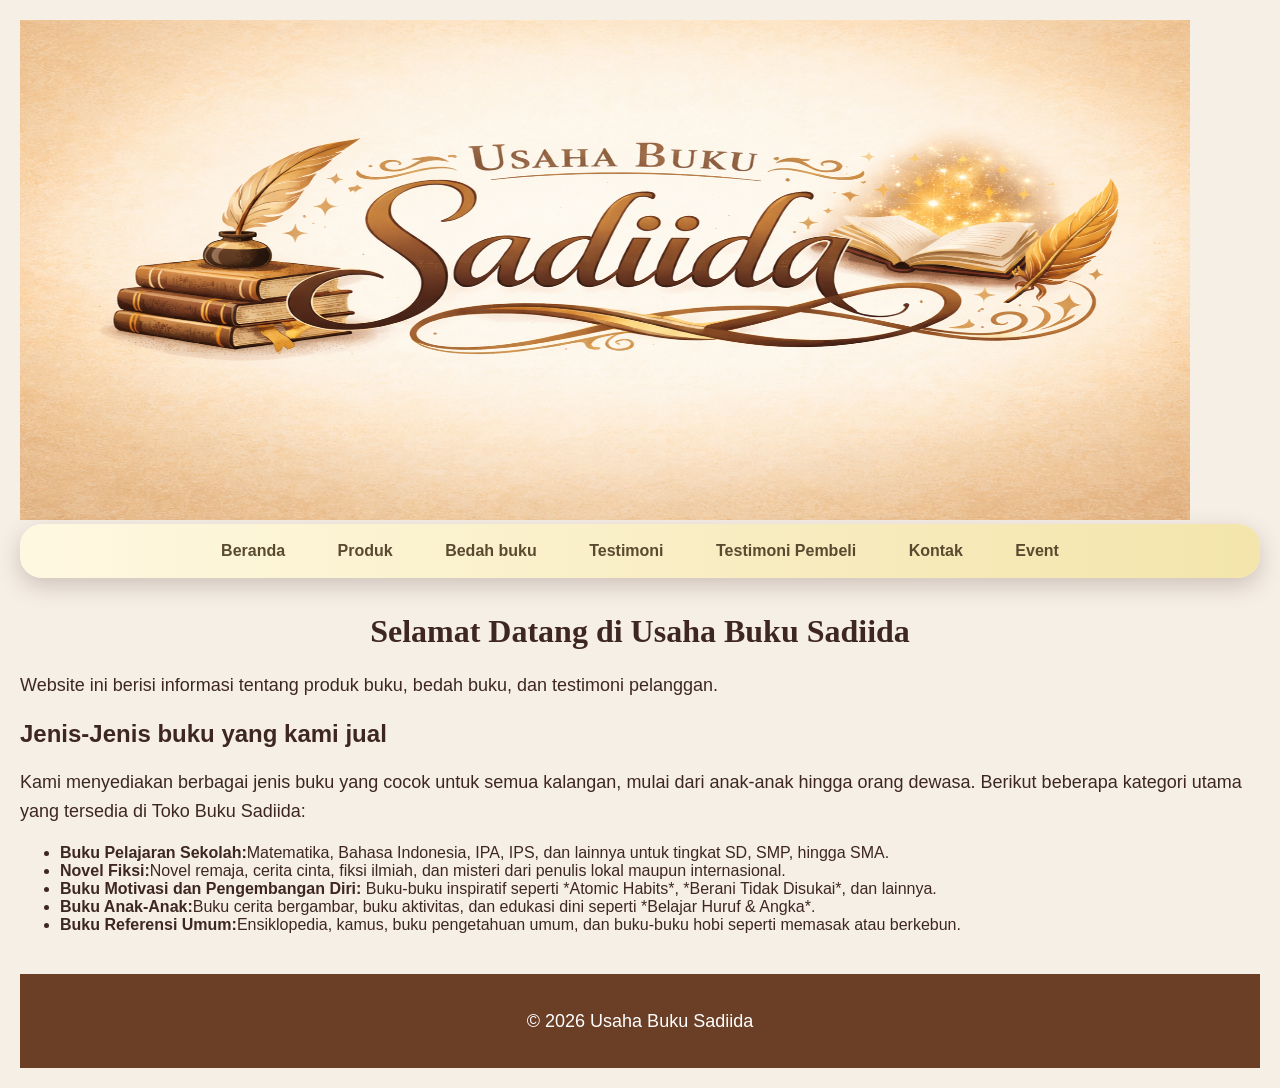
<file: index.html>
<!DOCTYPE html>
<html lang="id">
<head>
<meta charset="UTF-8">

<meta name="viewport" content="width=device-width, initial-
scale=1.0">

<title>Profil Usaha Buku</title>
<link rel="stylesheet" href="style.css" />
</head>
<body>

    <header>
<img src="sadiida.png" alt="Buku  1" width="1170"  height="500"/>
    </header>
    
<nav> <a href="index.html">Beranda</a>
    <a href="produk.html">Produk</a>
    <a href="bedah-buku.html">Bedah buku</a>
    <a href="testimoni.html">Testimoni</a>
    <a href="tampil-testimoni.html">Testimoni Pembeli</a>
    <a href="kontak.html">Kontak</a>
    <a href="event.html">Event</a>
</nav>

<h1>Selamat Datang di Usaha Buku Sadiida</h1>
<p>Website ini berisi informasi tentang produk buku, bedah
buku, dan testimoni pelanggan.</p>
<h2> Jenis-Jenis buku yang kami jual</h2>
<p>Kami menyediakan berbagai jenis buku yang cocok untuk semua kalangan, mulai dari anak-anak hingga orang dewasa. Berikut beberapa kategori utama yang tersedia di Toko Buku Sadiida:
</p>
<ul>
<li><strong>Buku Pelajaran Sekolah:</strong>Matematika, Bahasa Indonesia, IPA, IPS, dan lainnya untuk tingkat SD, SMP, hingga SMA.</li>
<li><strong>Novel Fiksi:</strong>Novel remaja, cerita cinta, fiksi ilmiah, dan misteri dari penulis lokal maupun internasional.</li>
<li><strong>Buku Motivasi dan Pengembangan Diri: </strong>Buku-buku inspiratif seperti *Atomic Habits*, *Berani Tidak Disukai*, dan lainnya.</li>
<li><strong>Buku Anak-Anak:</strong>Buku cerita bergambar, buku aktivitas, dan edukasi dini seperti *Belajar Huruf & Angka*.</li>
<li><strong>Buku Referensi Umum:</strong>Ensiklopedia, kamus, buku pengetahuan umum, dan buku-buku hobi seperti memasak atau berkebun.</li>
</ul>
<footer>
<p> 
&copy; 2026 Usaha Buku Sadiida
</p>
</footer>


</body>
</html>
</file>
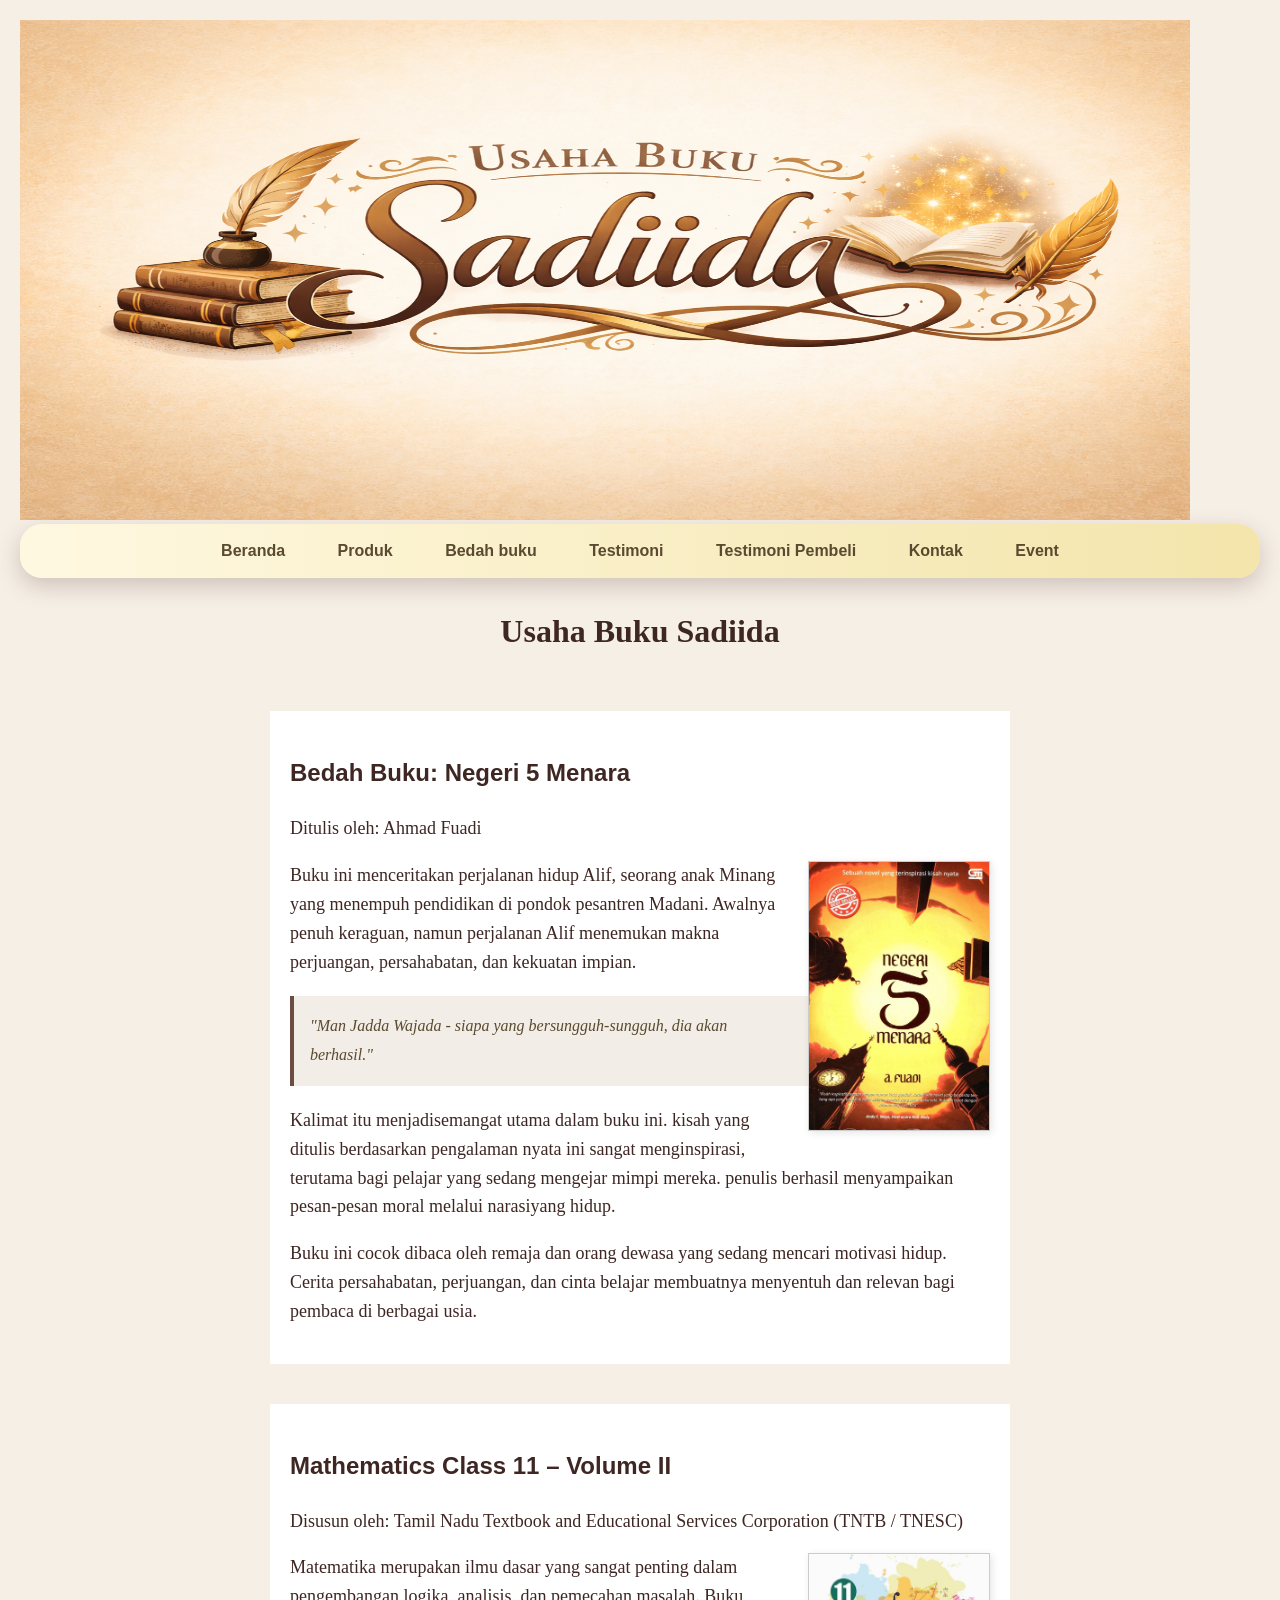
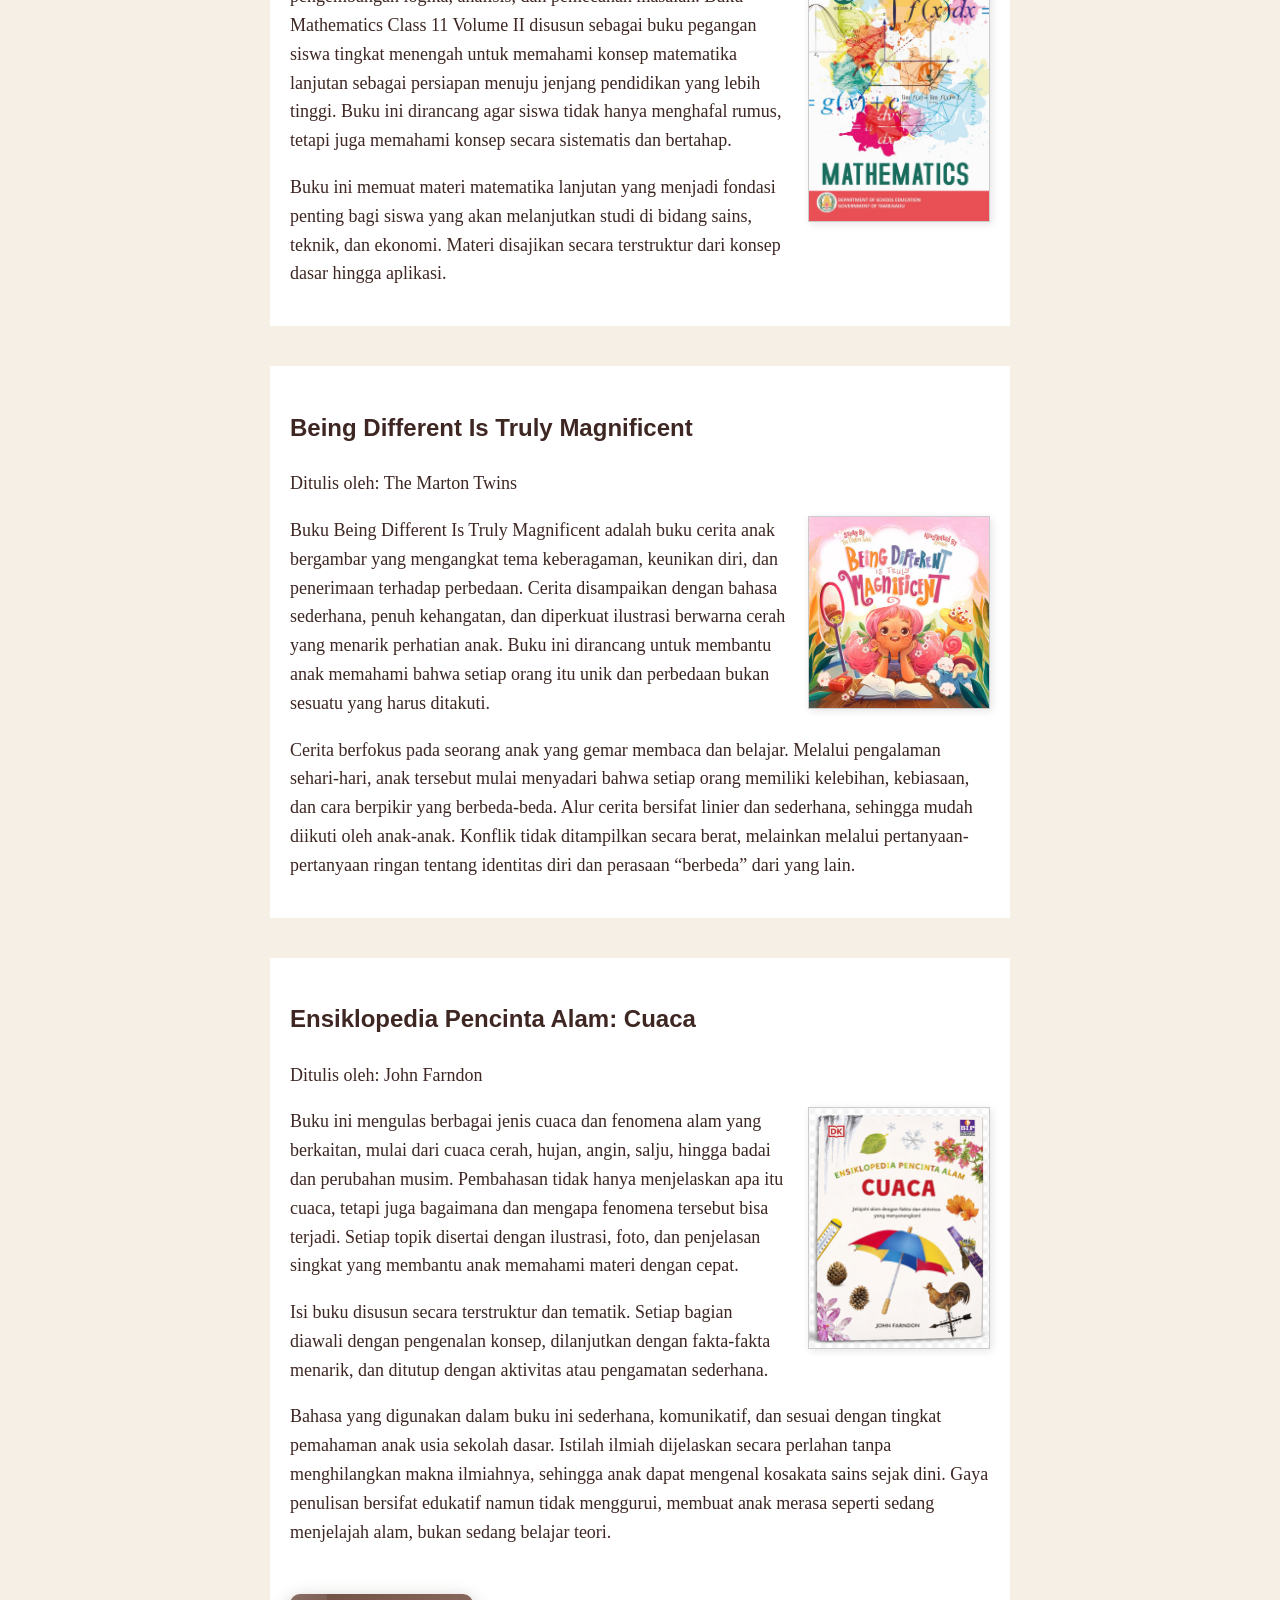
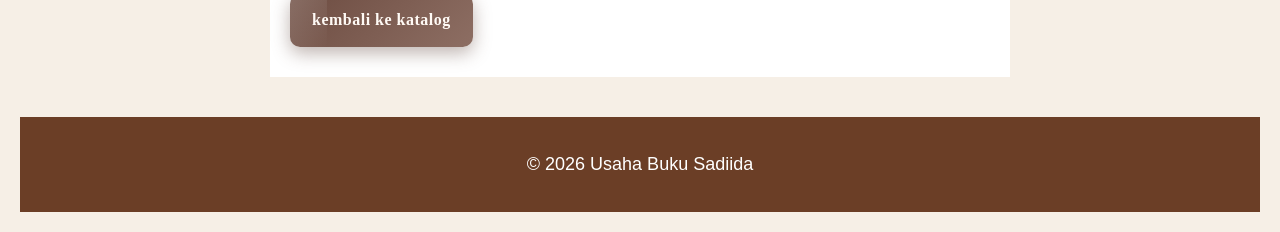
<file: bedah-buku.html>
<!DOCTYPE html>
<html lang="id">
<head>
<meta charset="UTF-8">

<meta name="viewport" content="width=device-width, initial-
scale=1.0">

<title>Profil Usaha Buku</title>
<link rel="stylesheet" href="style.css" />
</head>
<body>

    <header>
<img src="sadiida.png" alt="Buku  1" width="1170"  height="500"/>
    </header>
    
<nav> <a href="index.html">Beranda</a>
    <a href="produk.html">Produk</a>
    <a href="bedah-buku.html">Bedah buku</a>
    <a href="testimoni.html">Testimoni</a>
    <a href="tampil-testimoni.html">Testimoni Pembeli</a>
     <a hreflang="kontak.html">Kontak</a>
    <a href="event.html">Event</a>
</nav>
<h1>Usaha Buku Sadiida</h1>
<section class="daftar-produk"></section>
<main class="artikel">
<h2>Bedah Buku: Negeri 5 Menara</h2>
<p class="Penulis">Ditulis oleh: Ahmad Fuadi</p>
<img src="5.jpg" alt="Sampul Negeri 5 Menara" class="sampul" width= "200">
<p>
Buku ini menceritakan perjalanan hidup Alif, seorang anak Minang yang menempuh pendidikan di pondok pesantren Madani.
Awalnya penuh keraguan, namun perjalanan Alif menemukan makna perjuangan, persahabatan, dan kekuatan impian.
</p>

<blockquote>
    "Man Jadda Wajada - siapa yang bersungguh-sungguh, dia akan berhasil."
</blockquote>

<p>
    Kalimat itu menjadisemangat utama dalam buku ini.
    kisah yang ditulis berdasarkan pengalaman nyata ini sangat menginspirasi, 
    terutama bagi pelajar yang sedang mengejar mimpi mereka. penulis berhasil menyampaikan pesan-pesan moral melalui narasiyang hidup.
</p>

<p> 
    Buku ini cocok dibaca oleh remaja dan orang dewasa yang sedang mencari motivasi hidup.
    Cerita persahabatan, perjuangan, dan cinta belajar membuatnya menyentuh dan relevan bagi pembaca di berbagai usia.
</p>

</main>

<section class="daftar-produk"></section>
<main class="artikel">
<h2>Mathematics Class 11 – Volume II</h2>
<p class="Penulis">Disusun oleh: Tamil Nadu Textbook and Educational Services Corporation (TNTB / TNESC)</p>
<img src="mtk.jfif" alt="Sampul Mathematics Class 11 – Volume II " class="sampul" width= "200">

<p>
Matematika merupakan ilmu dasar yang sangat penting dalam pengembangan logika, analisis, dan pemecahan masalah. Buku Mathematics Class 11 Volume II disusun sebagai buku pegangan siswa tingkat menengah untuk memahami konsep matematika lanjutan sebagai persiapan menuju jenjang pendidikan yang lebih tinggi.
Buku ini dirancang agar siswa tidak hanya menghafal rumus, tetapi juga memahami konsep secara sistematis dan bertahap.
</p>

<p>
Buku ini memuat materi matematika lanjutan yang menjadi fondasi penting bagi siswa yang akan melanjutkan studi di bidang sains, teknik, dan ekonomi. Materi disajikan secara terstruktur dari konsep dasar hingga aplikasi.
</p>
</main>

<section class="daftar-produk"></section>
<main class="artikel">
<h2>Being Different Is Truly Magnificent</h2>
<p class="Penulis">Ditulis oleh: The Marton Twins</p>
<img src="pink.jpg" alt="Sampul Being Different Is Truly Magnificent " class="sampul" width= "200">

<p>
 Buku Being Different Is Truly Magnificent adalah buku cerita anak bergambar yang mengangkat tema keberagaman, keunikan diri, dan penerimaan terhadap perbedaan. Cerita disampaikan dengan bahasa sederhana, penuh kehangatan, dan diperkuat ilustrasi berwarna cerah yang menarik perhatian anak.
Buku ini dirancang untuk membantu anak memahami bahwa setiap orang itu unik dan perbedaan bukan sesuatu yang harus ditakuti.   
</p>

<p>
Cerita berfokus pada seorang anak yang gemar membaca dan belajar. Melalui pengalaman sehari-hari, anak tersebut mulai menyadari bahwa setiap orang memiliki kelebihan, kebiasaan, dan cara berpikir yang berbeda-beda.
Alur cerita bersifat linier dan sederhana, sehingga mudah diikuti oleh anak-anak. Konflik tidak ditampilkan secara berat, melainkan melalui pertanyaan-pertanyaan ringan tentang identitas diri dan perasaan “berbeda” dari yang lain.
</p>

</main> 


<section class="daftar-produk"></section>
<main class="artikel">
<h2>Ensiklopedia Pencinta Alam: Cuaca</h2>
<p class="Penulis">Ditulis oleh: John Farndon</p>
<img src="nn.png" alt="Sampul Ensiklopedia Pencinta Alam: Cuaca " class="sampul" width= "200">

<p>
Buku ini mengulas berbagai jenis cuaca dan fenomena alam yang berkaitan, mulai dari cuaca cerah, hujan, angin, salju, hingga badai dan perubahan musim. Pembahasan tidak hanya menjelaskan apa itu cuaca, tetapi juga bagaimana dan mengapa fenomena tersebut bisa terjadi.
Setiap topik disertai dengan ilustrasi, foto, dan penjelasan singkat yang membantu anak memahami materi dengan cepat.
</p>

<p>
Isi buku disusun secara terstruktur dan tematik. Setiap bagian diawali dengan pengenalan konsep, dilanjutkan dengan fakta-fakta menarik, dan ditutup dengan aktivitas atau pengamatan sederhana.
</p>

<p>
Bahasa yang digunakan dalam buku ini sederhana, komunikatif, dan sesuai dengan tingkat pemahaman anak usia sekolah dasar. Istilah ilmiah dijelaskan secara perlahan tanpa menghilangkan makna ilmiahnya, sehingga anak dapat mengenal kosakata sains sejak dini.
Gaya penulisan bersifat edukatif namun tidak menggurui, membuat anak merasa seperti sedang menjelajah alam, bukan sedang belajar teori.
</p>

<a href="produk.html" class="btn-kembali"> kembali ke katalog</a>
</main>


<footer>
    <p>&copy; 2026 Usaha Buku Sadiida</p>
</footer>
</body>
</html>
</file>
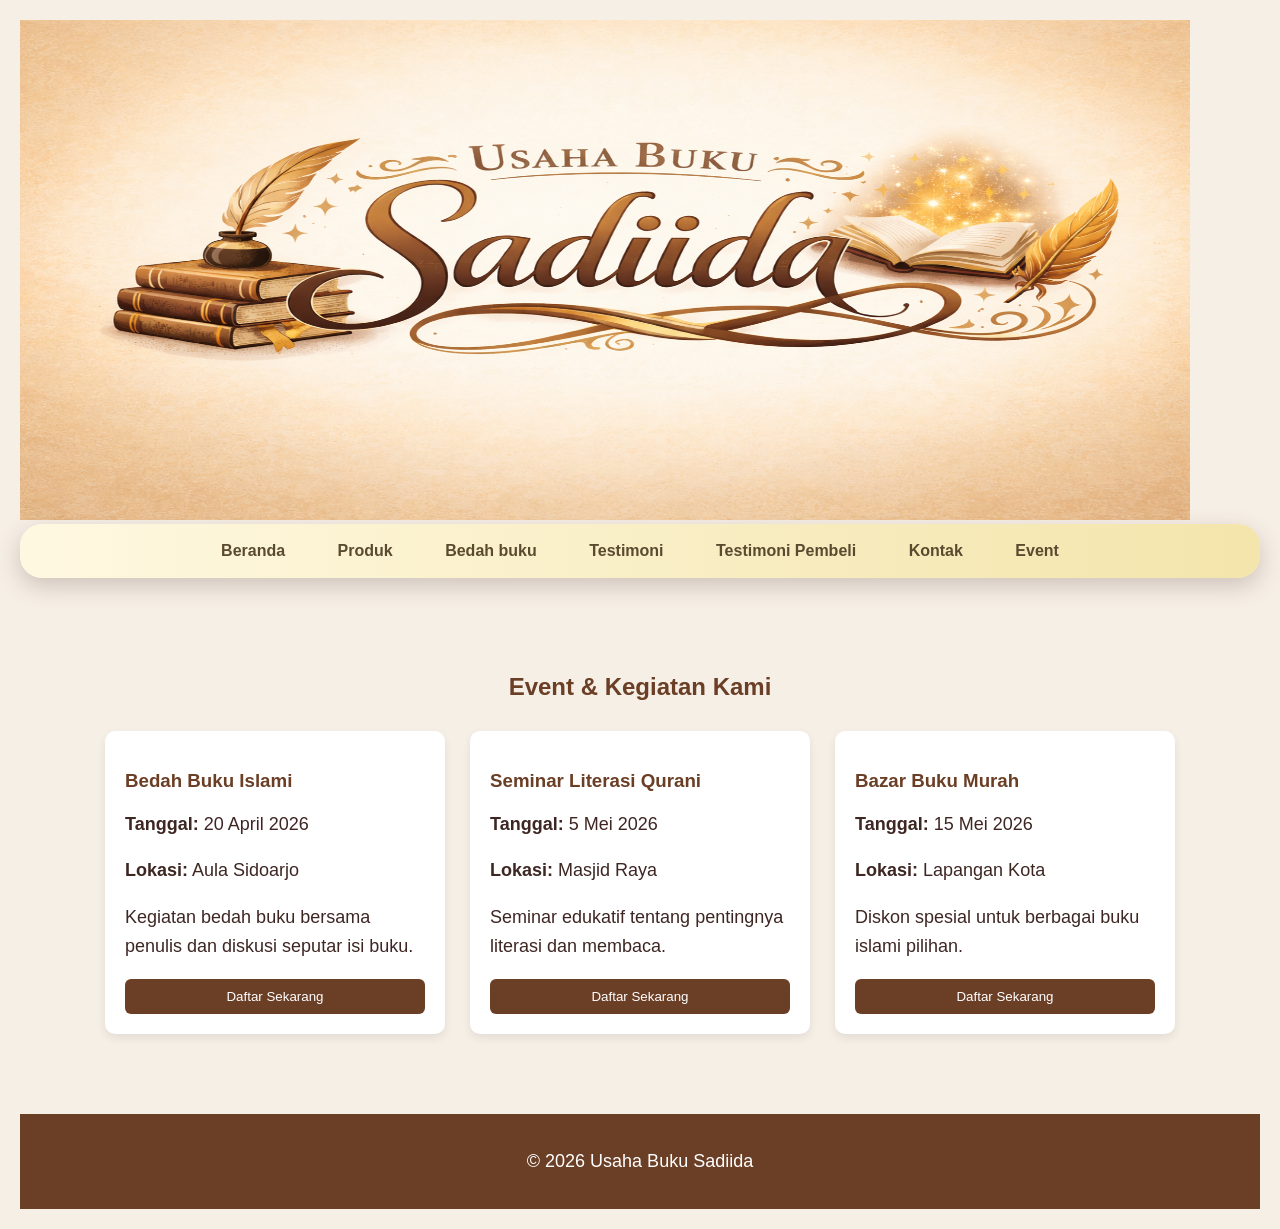
<file: event.html>
<!DOCTYPE html>
<html lang="id">
<head>
<meta charset="UTF-8">

<meta name="viewport" content="width=device-width, initial-
scale=1.0">

<title>Profil Usaha Buku</title>
<link rel="stylesheet" href="style.css" />
</head>
<body>

    <header>
<img src="sadiida.png" alt="Buku  1" width="1170"  height="500"/>
    </header>
    
<nav> <a href="index.html">Beranda</a>
    <a href="produk.html">Produk</a>
    <a href="bedah-buku.html">Bedah buku</a>
    <a href="testimoni.html">Testimoni</a>
    <a href="tampil-testimoni.html">Testimoni Pembeli</a>
     <a href="kontak.html">Kontak</a>
    <a href="event.html">Event</a>
</nav>

   <section class="event-container">
        <h2>Event & Kegiatan Kami</h2>

        <div class="event-list">

            <div class="event-card">
                <h3>Bedah Buku Islami</h3>
                <p><strong>Tanggal:</strong> 20 April 2026</p>
                <p><strong>Lokasi:</strong> Aula Sidoarjo</p>
                <p>Kegiatan bedah buku bersama penulis dan diskusi seputar isi buku.</p>
                <a href="https://wa.me/6281234567890" target="_blank">
    <button>Daftar Sekarang</button>
</a>
            </div>

            <div class="event-card">
                <h3>Seminar Literasi Qurani</h3>
                <p><strong>Tanggal:</strong> 5 Mei 2026</p>
                <p><strong>Lokasi:</strong> Masjid Raya</p>
                <p>Seminar edukatif tentang pentingnya literasi dan membaca.</p>
                <a href="https://wa.me/6281234567890" target="_blank">
    <button>Daftar Sekarang</button>
</a>
            </div>

            <div class="event-card">
                <h3>Bazar Buku Murah</h3>
                <p><strong>Tanggal:</strong> 15 Mei 2026</p>
                <p><strong>Lokasi:</strong> Lapangan Kota</p>
                <p>Diskon spesial untuk berbagai buku islami pilihan.</p>
               <a href="https://wa.me/6281234567890" target="_blank">
    <button>Daftar Sekarang</button>
</a>
            </div>

        </div>
    </section>

    <footer>
        <p>© 2026 Usaha Buku Sadiida</p>
    </footer>

</body>
</html>
</file>
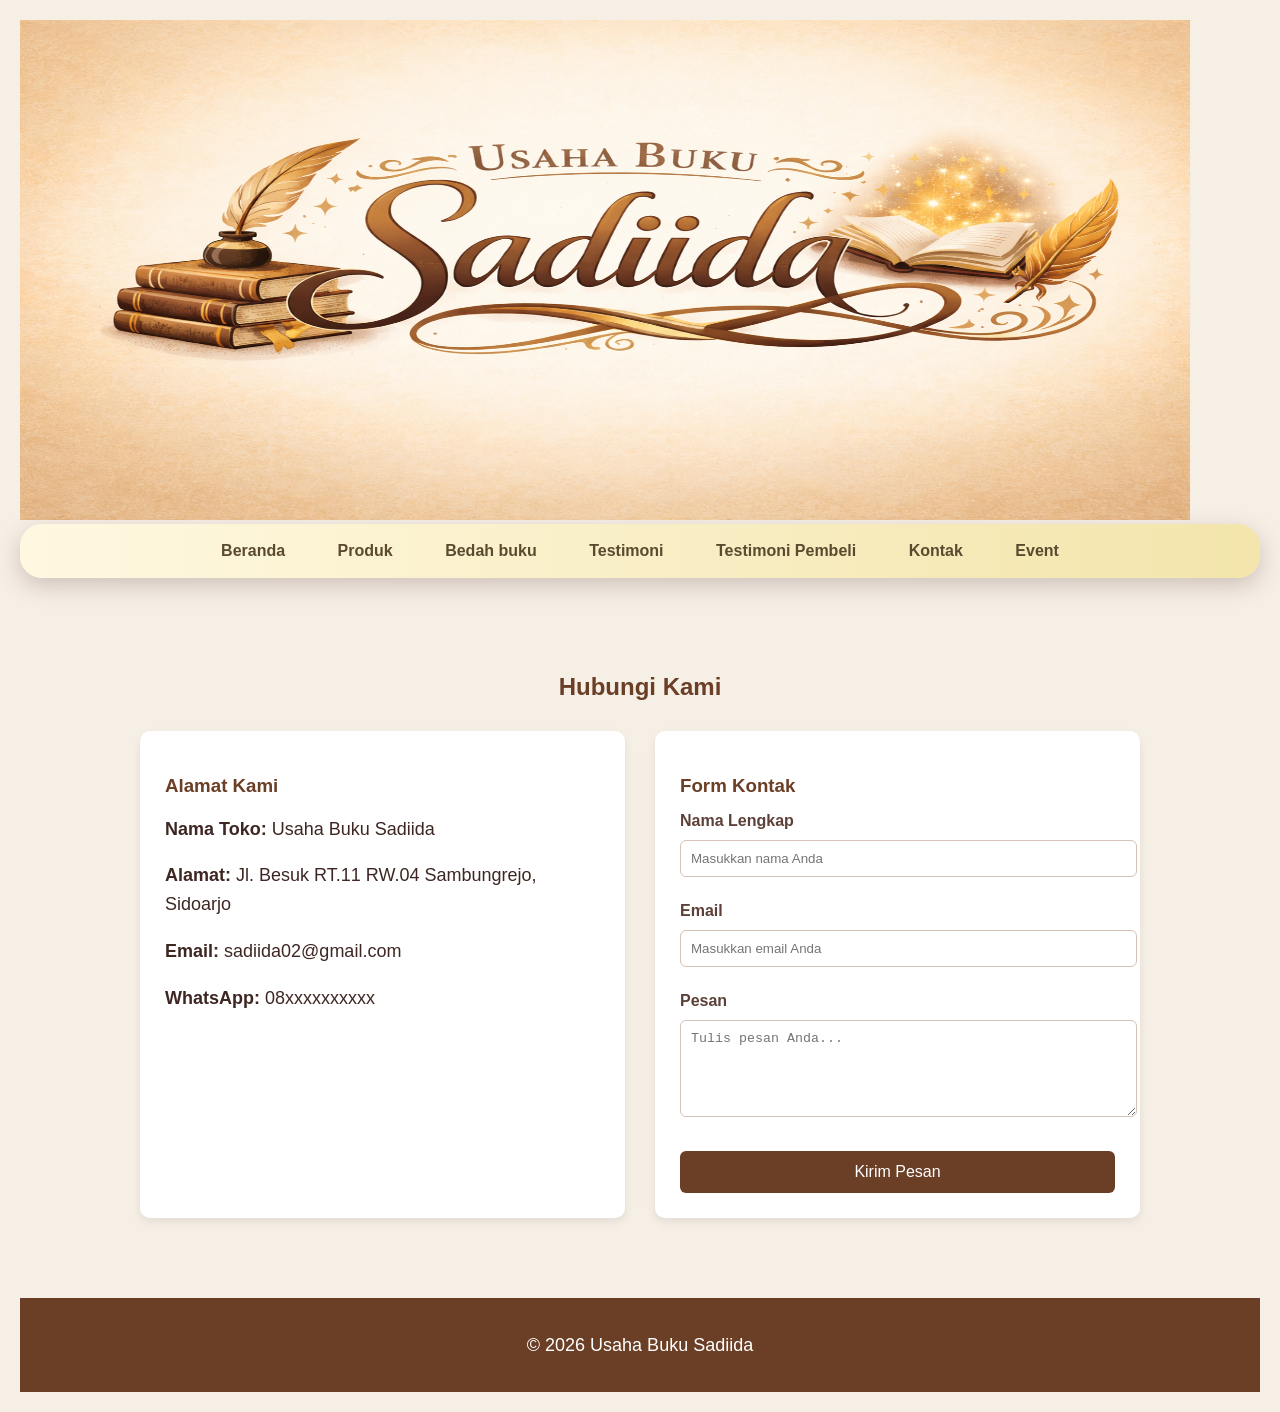
<file: kontak.html>
<!DOCTYPE html>
<html lang="id">
<head>
<meta charset="UTF-8">

<meta name="viewport" content="width=device-width, initial-
scale=1.0">

<title>Profil Usaha Buku</title>
<link rel="stylesheet" href="style.css" />
</head>
<body>

    <header>
<img src="sadiida.png" alt="Buku  1" width="1170"  height="500"/>
    </header>
    
<nav> <a href="index.html">Beranda</a>
    <a href="produk.html">Produk</a>
    <a href="bedah-buku.html">Bedah buku</a>
    <a href="testimoni.html">Testimoni</a>
    <a href="tampil-testimoni.html">Testimoni Pembeli</a>
    <a href="kontak.html">Kontak</a>
    <a href="event.html">Event</a>
</nav>

  <section class="kontak-container">
        <h2>Hubungi Kami</h2>

        <div class="kontak-box">

            <!-- Alamat -->
            <div class="alamat">
                <h3>Alamat Kami</h3>
                <p><strong>Nama Toko:</strong> Usaha Buku Sadiida</p>
                <p><strong>Alamat:</strong> Jl. Besuk RT.11 RW.04 Sambungrejo, Sidoarjo</p>
                <p><strong>Email:</strong> sadiida02@gmail.com</p>
                <p><strong>WhatsApp:</strong> 08xxxxxxxxxx</p>
            </div>

            <!-- Form Kontak -->
            <div class="form-kontak">
                <h3>Form Kontak</h3>
                <form>
                    <label>Nama Lengkap</label>
                    <input type="text" placeholder="Masukkan nama Anda" required>

                    <label>Email</label>
                    <input type="email" placeholder="Masukkan email Anda" required>

                    <label>Pesan</label>
                    <textarea rows="5" placeholder="Tulis pesan Anda..." required></textarea>

                    <button type="submit">Kirim Pesan</button>
                </form>
            </div>

        </div>
    </section>

    <footer>
        <p>© 2026 Usaha Buku Sadiida</p>
    </footer>

</body>

</html>
</file>
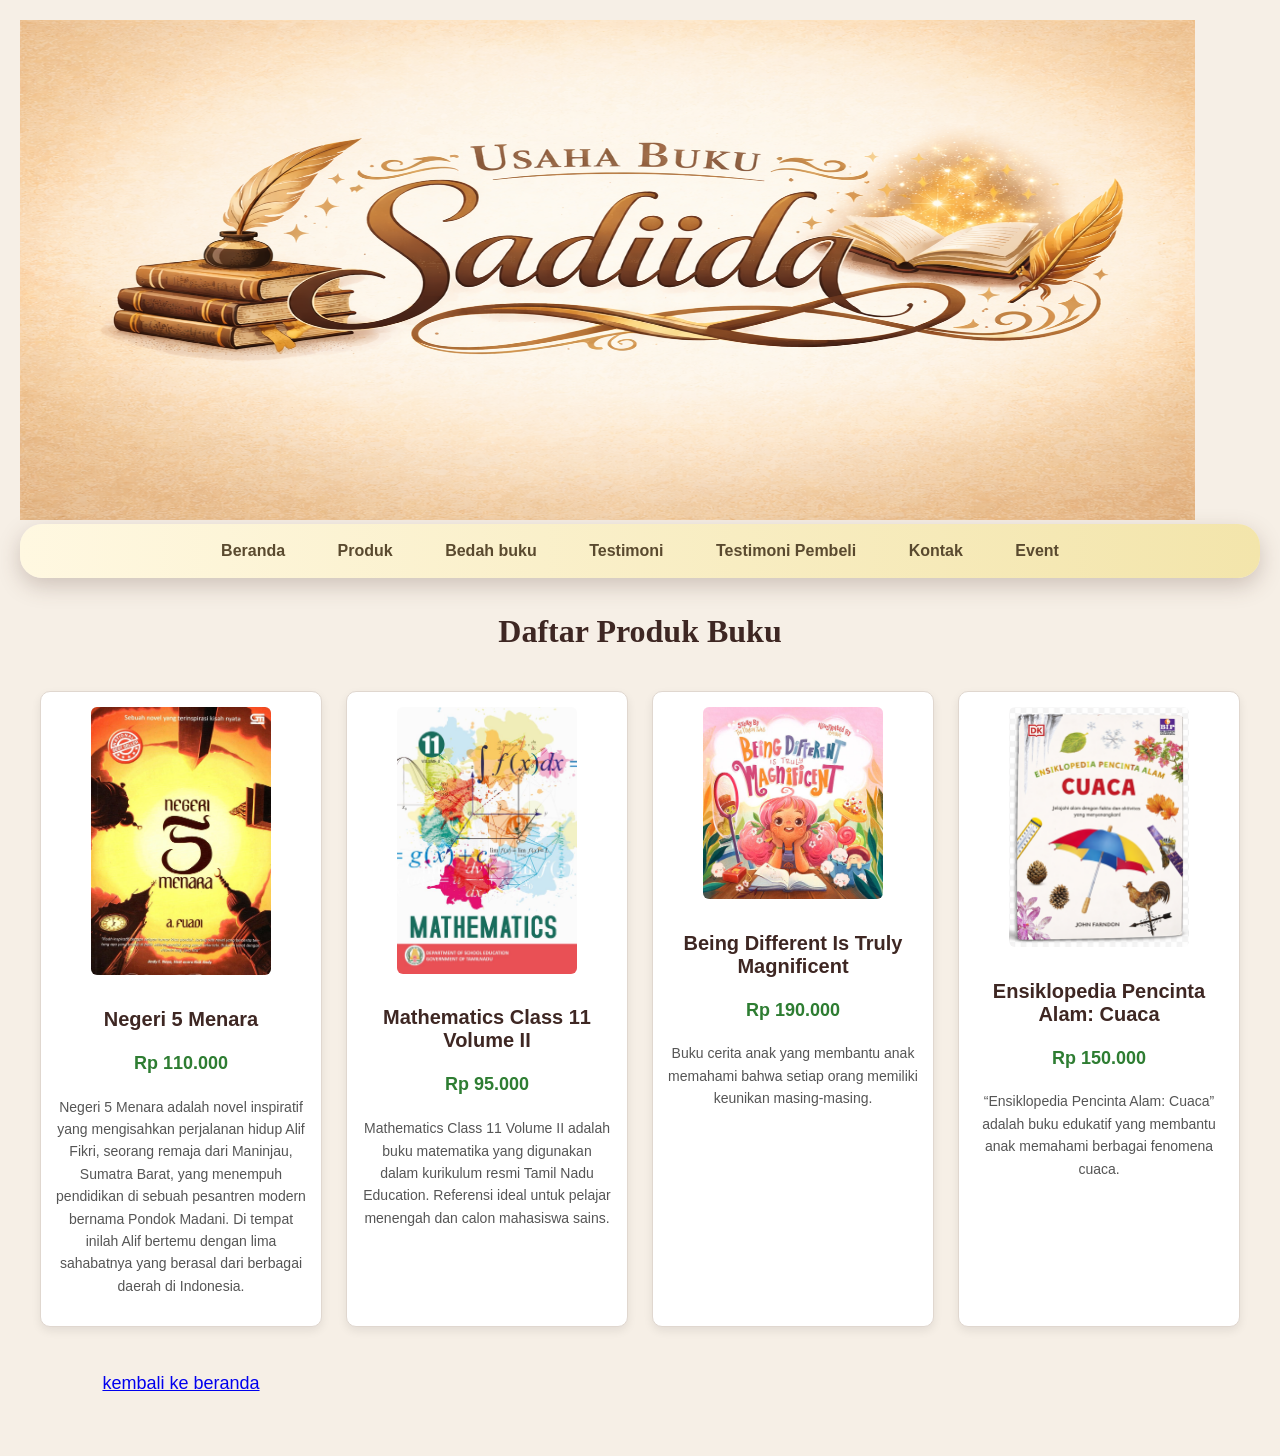
<file: Produk.html>
<!DOCTYPE html>
<html lang="id">
<head>
<meta charset="UTF-8">

<meta name="viewport" content="width=device-width, initial-
scale=1.0">

<title>Profil Usaha Buku</title>
<link rel="stylesheet" href="style.css" />
</head>
<body>
    <header>
<img src="sadiida.png" alt="Buku  1" width="1175"  height="500"/>
    </header>

<nav> <a href="index.html">Beranda</a>
    <a href="produk.html">Produk</a>
    <a href="bedah-buku.html">Bedah buku</a>
    <a href="testimoni.html">Testimoni</a>
    <a href="tampil-testimoni.html">Testimoni Pembeli</a>
     <a href="kontak.html">Kontak</a>
    <a href="event.html">Event</a>
</nav>

<h1>Daftar Produk Buku</h1>
<section class="daftar-produk"> 

<div class="produk">
    <img src="5.jpg" alt="Buku  1" width="200" />
<h2>Negeri 5 Menara</h2>
<p class="harga">Rp 110.000</p>
<p class="deskripsi">  Negeri 5 Menara adalah novel inspiratif yang mengisahkan perjalanan hidup Alif Fikri, seorang remaja dari Maninjau, Sumatra Barat, yang menempuh pendidikan di sebuah pesantren modern bernama Pondok Madani. Di tempat inilah Alif bertemu dengan lima sahabatnya yang berasal dari berbagai daerah di Indonesia.</p>
</div>

<div class="produk">
    <img src="mtk.jfif" alt="Buku  1" width="200" />
<h2>Mathematics Class 11 Volume II</h2>
<p class="harga">Rp 95.000</p>
<p class="deskripsi">Mathematics Class 11 Volume II adalah buku matematika yang digunakan dalam kurikulum resmi Tamil Nadu Education. Referensi ideal untuk pelajar menengah dan calon mahasiswa sains.</p>
</div>

<div class="produk">
    <img src="pink.jpg" alt="Buku 2" width="200" />
<h2>Being Different Is Truly Magnificent</h2>
<p class="harga">Rp 190.000</p>
<p class="deskripsi">Buku cerita anak yang membantu anak memahami bahwa setiap orang memiliki keunikan masing-masing.</p>
</div>

<div  class="produk">
    <img src="nn.png" alt="Buku 2" width="200" />
<h2>Ensiklopedia Pencinta Alam: Cuaca</h2>
<p class="harga">Rp 150.000</p>
<p class="deskripsi">“Ensiklopedia Pencinta Alam: Cuaca” adalah buku edukatif yang membantu anak memahami berbagai fenomena cuaca.</p>
</div>

<p style="text-align: center;">
<a href="index.html"> kembali ke beranda</a> </p>
</section>
</body>
</html>
</file>
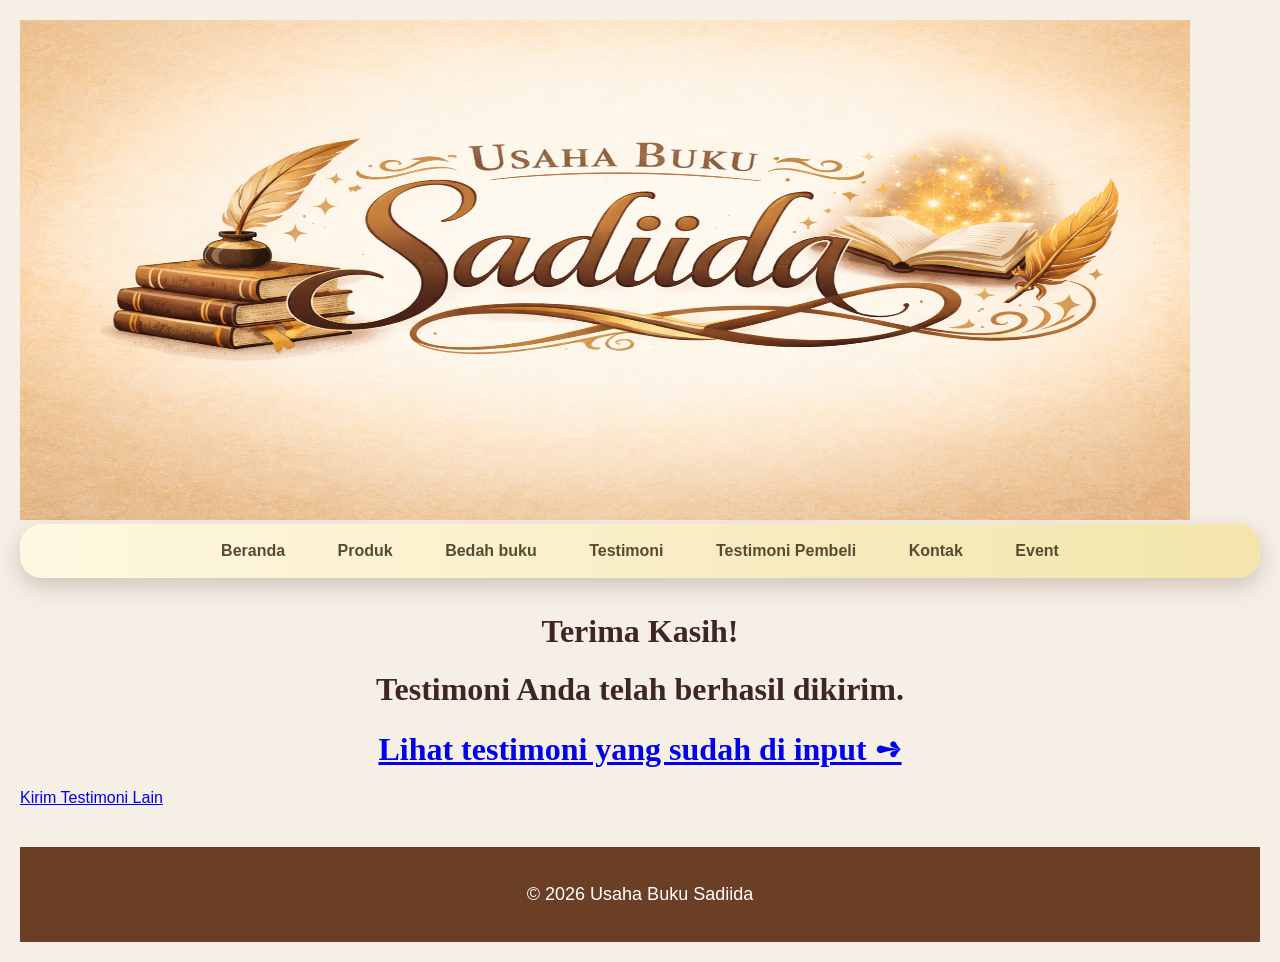
<file: proses-testimoni.html>
<!DOCTYPE html>
<html lang="id">
<head>
<meta charset="UTF-8">

<meta name="viewport" content="width=device-width, initial-scale=1.0">

<title>Profil Usaha Buku</title>
<link rel="stylesheet" href="style.css" />
</head>
<body>

    <header>
<img src="sadiida.png" alt="Buku 1" width="1170"  height="500"/>
    </header>
    
<nav> <a href="index.html">Beranda</a>
    <a href="produk.html">Produk</a>
    <a href="bedah-buku.html">Bedah buku</a>
    <a href="testimoni.html">Testimoni</a>
    <a href="tampil-testimoni.html">Testimoni Pembeli</a>
     <a href="kontak.html">Kontak</a>
    <a href="event.html">Event</a>
</nav>

<main class="konfimasi">
    <h1>Terima Kasih!</h1>
    <h1> Testimoni Anda telah berhasil dikirim.</h1>
    <h1><a href="tampil-testimoni.html">Lihat testimoni yang sudah di input ➺</a></h1>

    <section class="testimoni-terkirim"></section>
    <a href="testimoni.html">Kirim Testimoni Lain</a>
</main>

<footer>
    <p>&copy; 2026 Usaha Buku Sadiida</p>
</footer>
</body>

</html>
</file>
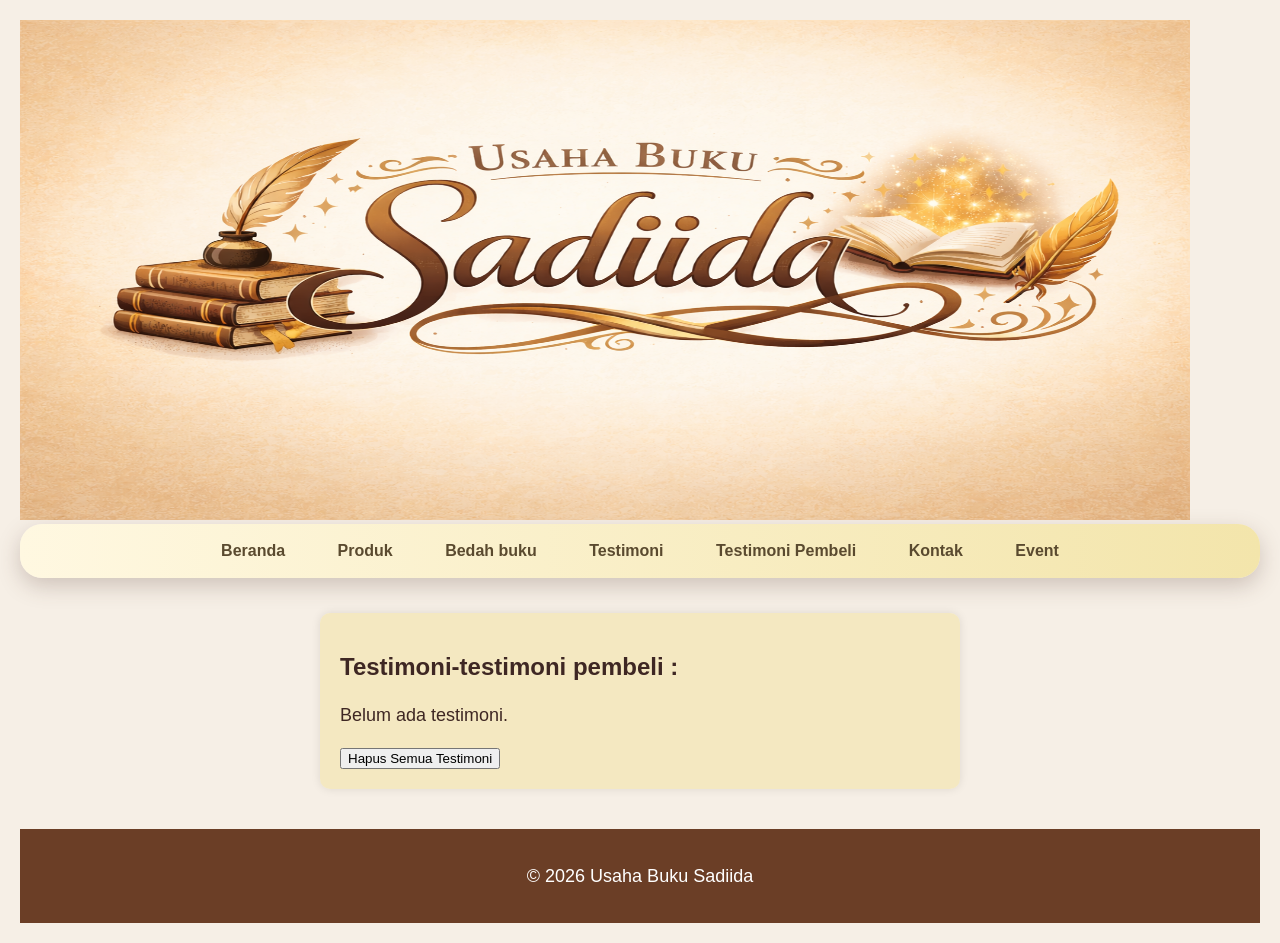
<file: tampil-testimoni.html>
<!DOCTYPE html>
<html lang="id">
<head>
<meta charset="UTF-8">

<meta name="viewport" content="width=device-width, initial-
scale=1.0">

<title>Profil Usaha Buku</title>
<link rel="stylesheet" href="style.css" />
</head>
<body>

    <header>
<img src="sadiida.png" alt="Buku  1" width="1170"  height="500"/>
    </header>
    
<nav> <a href="index.html">Beranda</a>
    <a href="produk.html">Produk</a>
    <a href="bedah-buku.html">Bedah buku</a>
    <a href="testimoni.html">Testimoni</a>
    <a href="tampil-testimoni.html">Testimoni Pembeli</a>
     <a href="kontak.html">Kontak</a>
    <a href="event.html">Event</a>
</nav>

<main class="formulir">
    <h2>Testimoni-testimoni pembeli :</h2>
    <div id="daftarTestimoni"></div>
    
<button id="hapusSemua">Hapus Semua Testimoni</button>
 
<section>
    <div id="daftarTestimoni"></div>
</section>
</main>

<footer>
    <p>&copy; 2026 Usaha Buku Sadiida</p>
</footer>

<script>
    const container =
    document.getElementById('daftarTestimoni');
    const testimoniList =
JSON.parse(localStorage.getItem('testimoniList')) || [];

     if (testimoniList.length === 0) {
        container.innerHTML = "<p>Belum ada testimoni.</p>";
     } else {
        testimoniList.forEach((t, i) => {
            const el = document.createElement('div');
            el.className = 'testimoni-box';
            el.innerHTML =  `
            <p><strong>Nama:</strong> ${t.nama}</P>
            <p><strong>Asal sekolah/instansi/komunitas:</strong> ${t.asal}</P>
            <p><strong>Email:</strong> ${t.email}</P>
            <p><strong>Judul:</strong> ${t.judul}</P>
            <p><strong>Rating:</strong> ${t.rating}</P>
            <p><strong>Pesan:</strong> ${t.pesan}</P>
         `;
       container.appendChild(el)
            });
     }

document.getElementById("hapusSemua").addEventListener("click", function() {
    const konfirmasi = confirm("Apakah Anda yakin ingin menghapus semua testimoni?");
if (konfirmasi) {
    localStorage.removeItem("testimoniList");
    location.reload();
}
});
</script>

</body>

</html>
</file>
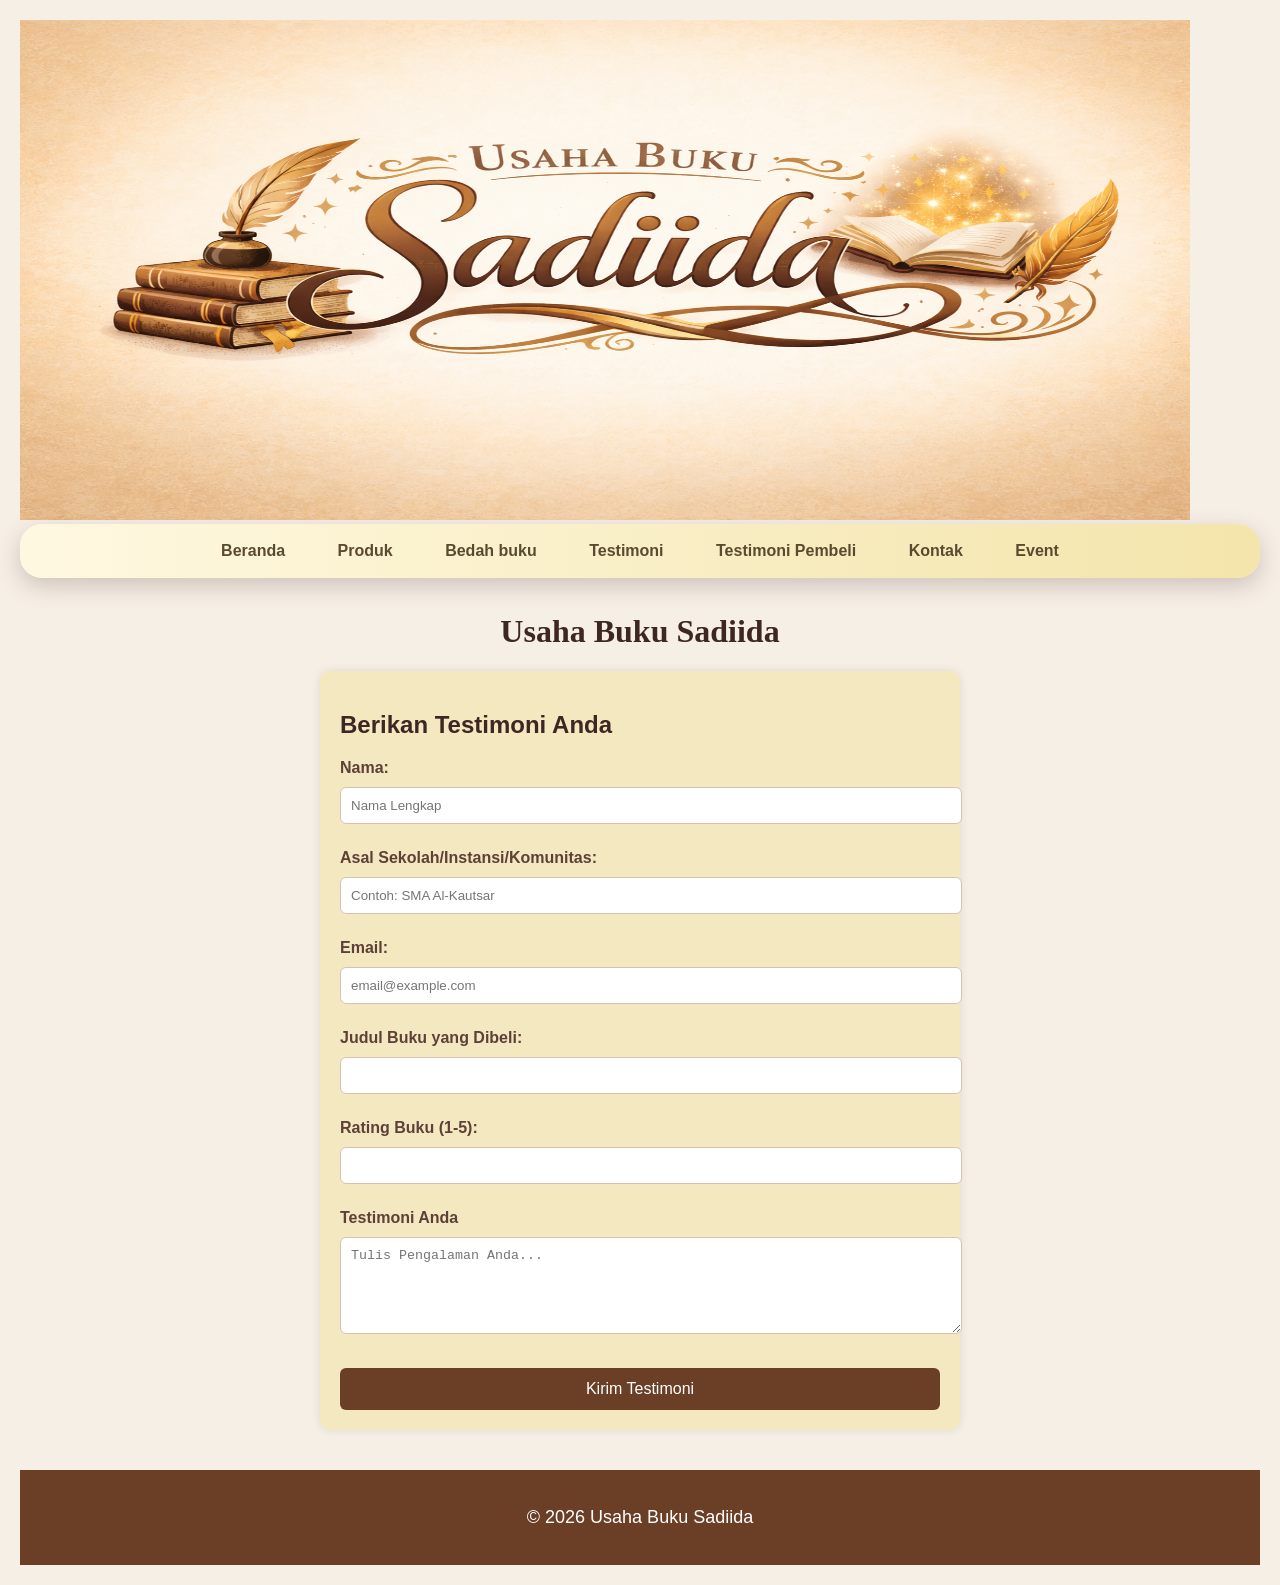
<file: testimoni.html>
<!DOCTYPE html>
<html lang="id">
<head>
<meta charset="UTF-8">

<meta name="viewport" content="width=device-width, initial-
scale=1.0">

<title>Profil Usaha Buku</title>
<link rel="stylesheet" href="style.css" />
</head>
<body>

<header>
<img src="sadiida.png" alt="Buku  1" width="1170"  height="500"/>
    </header>
    
<nav> <a href="index.html">Beranda</a>
    <a href="produk.html">Produk</a>
    <a href="bedah-buku.html">Bedah buku</a>
    <a href="testimoni.html">Testimoni</a>
    <a href="tampil-testimoni.html">Testimoni Pembeli</a>
     <a href="kontak.html">Kontak</a>
    <a href="event.html">Event</a>
</nav>

<h1> Usaha Buku Sadiida </h1>
<main class="formulir">
    <h2>Berikan Testimoni Anda</h2>
    <form id="formTestimoni">
<label for="nama">Nama:</label>
<input type="text" id="nama" name="nama" required placeholder="Nama Lengkap">

<label for="asal">Asal Sekolah/Instansi/Komunitas:</label>
<input type="text" id="asal" name="asal" placeholder="Contoh: SMA Al-Kautsar">

<label for="email">Email:</label>
<input type="email" id="email" name="email" required placeholder="email@example.com">

<label for="judul">Judul Buku yang Dibeli:</label>
<input type="text" id="judul" name="judul" >

<label for="rating">Rating Buku (1-5):</label>
<input type="number" id="rating" name="rating" >

<label for="pesan">Testimoni Anda</label>
<textarea id="pesan" name="pesan" required placeholder="Tulis Pengalaman Anda..." rows="5"></textarea>

<button type="submit">Kirim Testimoni</button>
    </form>
</main>


<footer>
    <p>&copy; 2026 Usaha Buku Sadiida</p>
</footer>

<script>
    document.getElementById('formTestimoni').addEventListener('submit', function(e) {
        e.preventDefault();

        const nama = document.getElementById('nama').value;
        const asal = document.getElementById('asal').value;
        const email = document.getElementById('email').value;
        const judul = document.getElementById('judul').value;
        const rating = document.getElementById('rating').value;
        const pesan = document.getElementById('pesan').value;

        const dataBaru = { nama, asal, email, judul, rating, pesan };

        // Ambil list dari localStorage
        const testimoniList = JSON.parse(localStorage.getItem('testimoniList')) || [];

        // Tambahkan testimoni baru
        testimoniList.push(dataBaru);

        //Simpan kembali ke localStorage
        localStorage.setItem('testimoniList', JSON.stringify(testimoniList));

        //Arahkan ke halaman konfirmasi
        window.location.href = 'proses-testimoni.html';
    });
</script>

</body>

</html>
</file>
<file: style.css>
body {
    background-color:#f6efe6; 
    font-family: Arial, sans-serif;
    color: #3e2723;
    margin: 20px;
     }


h1 {
    color: #3e2723;
    text-align: center;
    font-family: 'Georgia', serif;
   }

h2 {
    color:  #3e2723;
    font-family: Verdana, Geneva, Tahoma, sans-serif;
  
   }

p {
    font-size: 18px;
    line-height: 1.6;
  }

.daftar-produk {
               display: grid;
               grid-template-columns: repeat(auto-fit, minmax(250px, 1fr));
               gap: 24px;
               padding: 20px;
               }


.produk {
        background-color: #ffffff;
        border: 1px solid #e0d7cf;
        padding: 15px;
        border-radius: 10px;
        text-align: center;
        box-shadow: 0 4px 10px rgba(0, 0, 0, 0.08);
        }


.produk img {
    width: 180px;
    height: auto;
    border-radius: 6px;
    margin-bottom: 12px;
    transition: transform 0.4s ease;
}
.produk:hover {
    transform: translateY(-10px);
    box-shadow: 0 14px 28px rgba(0, 0, 0, 0.18);
}

.produk:hover img {
    transform: scale(1.05);
}


.produk h2 {
    font-size: 20px;
    color: #3e2723;
}

.produk h3 {
    font-size: 16px;
    color:  #3e2723;
}


.harga {
    font-weight: bold;
    color: #2e7d32; 
    
}


.deskripsi {
    font-size: 14px;
    color: #555;
}


.artikel {
    max-width: 700px;
    margin: auto;
    padding: 20px;
    background-color: #ffffff;
    font-family: Georgia, serif;
  
    line-height: 1.8;
}

.artikel .penulis {
    font-style: italic;
    color: #8d6e63;
    margin-bottom: 20px;
}

.artikel .sampul {
    width: 180px;
    float: right;
    margin: 0 0 20px 20px;
    border: 1px solid #ccc;
    box-shadow: 2px 2px 8px rgba(0, 0, 0, 0.1);
}


.artikel blockquote {
    font-style: italic;
    padding: 16px;
    margin: 20px 0;
    border-left: 4px solid #6d4c41;
    color: #5A4A2F;
    background-color: #f3ede7;
}



.btn-kembali {
    display: inline-block;
    margin-top: 30px;
    padding: 12px 22px;
    background: linear-gradient(135deg, #6d4c41, #8d6e63);
    color: #fffaf5;
    text-decoration: none;
    border-radius: 10px;
    font-weight: bold;
    letter-spacing: 0.5px;

    position: relative;
    overflow: hidden;

    box-shadow: 0 6px 18px rgba(93, 64, 55, 0.4);
    transition: 
        transform 0.35s ease,
        box-shadow 0.35s ease,
        background 0.35s ease;
}

/* EFEK MAJU + CAHAYA */
.btn-kembali:hover {
    transform: translateY(-3px) scale(1.03);
    box-shadow: 
        0 12px 30px rgba(93, 64, 55, 0.55),
        0 0 18px rgba(255, 224, 178, 0.8);
}

/* KILAU BERJALAN (KESAN MAU DIKETIK) */
.btn-kembali::after {
    content: "";
    position: absolute;
    top: 0;
    left: -100%;
    width: 120%;
    height: 100%;
    background: linear-gradient(
        120deg,
        transparent,
        rgba(255, 255, 255, 0.35),
        transparent
    );
    transition: left 0.6s ease;
}

.btn-kembali:hover::after {
    left: 100%;
}

/* SAAT DIKLIK */
.btn-kembali:active {
    transform: scale(0.96);
    box-shadow: 0 6px 14px rgba(93, 64, 55, 0.35);
}

.formulir{
    max-width: 600px;
    margin: auto;
    padding: 20px;
    background-color: #f3e5ab9c;
    border-radius: 10px;
    box-shadow: 0 0 10px rgba(0, 0, 0, 0.1);
}

form label{ 
    display: block;
    margin-top: 10px;
    font-weight: bold;
   color: #5d4037; 
}

form input,
form select,
form textarea{
    width: 100%;
    padding: 8px;
    margin-top: 5px;
    margin-bottom: 15px;
    border-radius: 5px;
    border: 1px solid #967146c9;
    
}

form button{
    background-color:#5d4037;
    color: white;
    padding: 10px 15px;
    border: none;
    border-radius: 5px;
    cursor: pointer;
}

form button:hover{
    background-color:#4e342e;
}


nav {
    background: linear-gradient(90deg, #FFF8E1, #F3E5AB);
    padding: 18px 24px;
    border-radius: 22px;
    margin-bottom: 35px;
    text-align: center;

    box-shadow: 0 8px 22px rgba(93, 64, 55, 0.25);
    transition: transform 0.4s ease, box-shadow 0.4s ease;
}

nav:hover {
    transform: translateY(-4px);
    box-shadow: 0 14px 32px rgba(93, 64, 55, 0.35);
}
nav a {
    position: relative;
    color: #5A4A2F;
    text-decoration: none;
    margin: 0 18px;
    font-weight: bold;
    font-size: 16px;
    padding: 8px 6px;

    transition: color 0.3s ease, transform 0.3s ease;
}
nav a::after {
    content: "";
    position: absolute;
    left: 50%;
    bottom: -6px;
    transform: translateX(-50%);
    width: 0;
    height: 3px;
    background: linear-gradient(90deg, #6d4c41, #a1887f);
    border-radius: 6px;
    transition: width 0.35s ease;
}
nav a:hover {
    color: #6d4c41;
    transform: translateY(-3px);
}

nav a:hover::after {
    width: 100%;
}
nav a:active {
    transform: translateY(0) scale(0.95);
}

/* TESTIMONI BOX - Glassmorphism */
.testimoni-box {
  background-color:#4e342e;
  color: #fdfcfb; /* PUTIH HANGAT, ENAK DIBACA */
  padding: 26px 30px;
  margin: 24px auto;
  border-radius: 18px;
  border: 1px solid rgba(255, 255, 255, 0.25);
  line-height: 1.8;

  width: 70%;
  max-width: 900px;
}

.kontak-container {
    padding: 40px;
    max-width: 1000px;
    margin: auto;
}

.kontak-container h2 {
    text-align: center;
    margin-bottom: 30px;
    color: #6b3e26;
}

.kontak-box {
    display: flex;
    gap: 30px;
    flex-wrap: wrap;
}

.alamat, .form-kontak {
    flex: 1;
    background: white;
    padding: 25px;
    border-radius: 10px;
    box-shadow: 0 4px 10px rgba(0,0,0,0.08);
}

.alamat h3,
.form-kontak h3 {
    margin-bottom: 15px;
    color: #6b3e26;
}

/* FORM */
form label {
    display: block;
    margin-top: 10px;
    margin-bottom: 5px;
    font-weight: bold;
}

form input,
form textarea {
    width: 100%;
    padding: 10px;
    border: 1px solid #d6c2b5;
    border-radius: 6px;
}

form input:focus,
form textarea:focus {
    outline: none;
    border-color: #6b3e26;
}

/* BUTTON */
form button {
    margin-top: 15px;
    padding: 12px;
    width: 100%;
    border: none;
    background-color: #6b3e26;
    color: white;
    font-size: 16px;
    border-radius: 6px;
    cursor: pointer;
}

form button:hover {
    background-color: #4b2e2e; /* coklat lebih gelap */
}

/* FOOTER */
footer {
    text-align: center;
    padding: 15px;
    background-color: #6b3e26;
    color: white;
    margin-top: 40px;
}

/* RESPONSIVE */
@media (max-width: 768px) {
    .kontak-box {
        flex-direction: column;
    }
}

.event-container {
    padding: 40px;
    max-width: 1100px;
    margin: auto;
}

.event-container h2 {
    text-align: center;
    margin-bottom: 30px;
    color: #6b3e26;
}

.event-list {
    display: flex;
    gap: 25px;
    flex-wrap: wrap;
    justify-content: center;
}

.event-card {
    background: white;
    padding: 20px;
    width: 300px;
    border-radius: 10px;
    box-shadow: 0 4px 10px rgba(0,0,0,0.08);
    transition: transform 0.3s ease;
}

.event-card:hover {
    transform: translateY(-5px);
}

.event-card h3 {
    color: #6b3e26;
    margin-bottom: 10px;
}

.event-card p {
    margin-bottom: 8px;
}

.event-card button {
    margin-top: 10px;
    padding: 10px;
    width: 100%;
    border: none;
    background-color: #6b3e26;
    color: white;
    border-radius: 6px;
    cursor: pointer;
}

.event-card button:hover {
    background-color: #4b2e2e;
}
</file>
